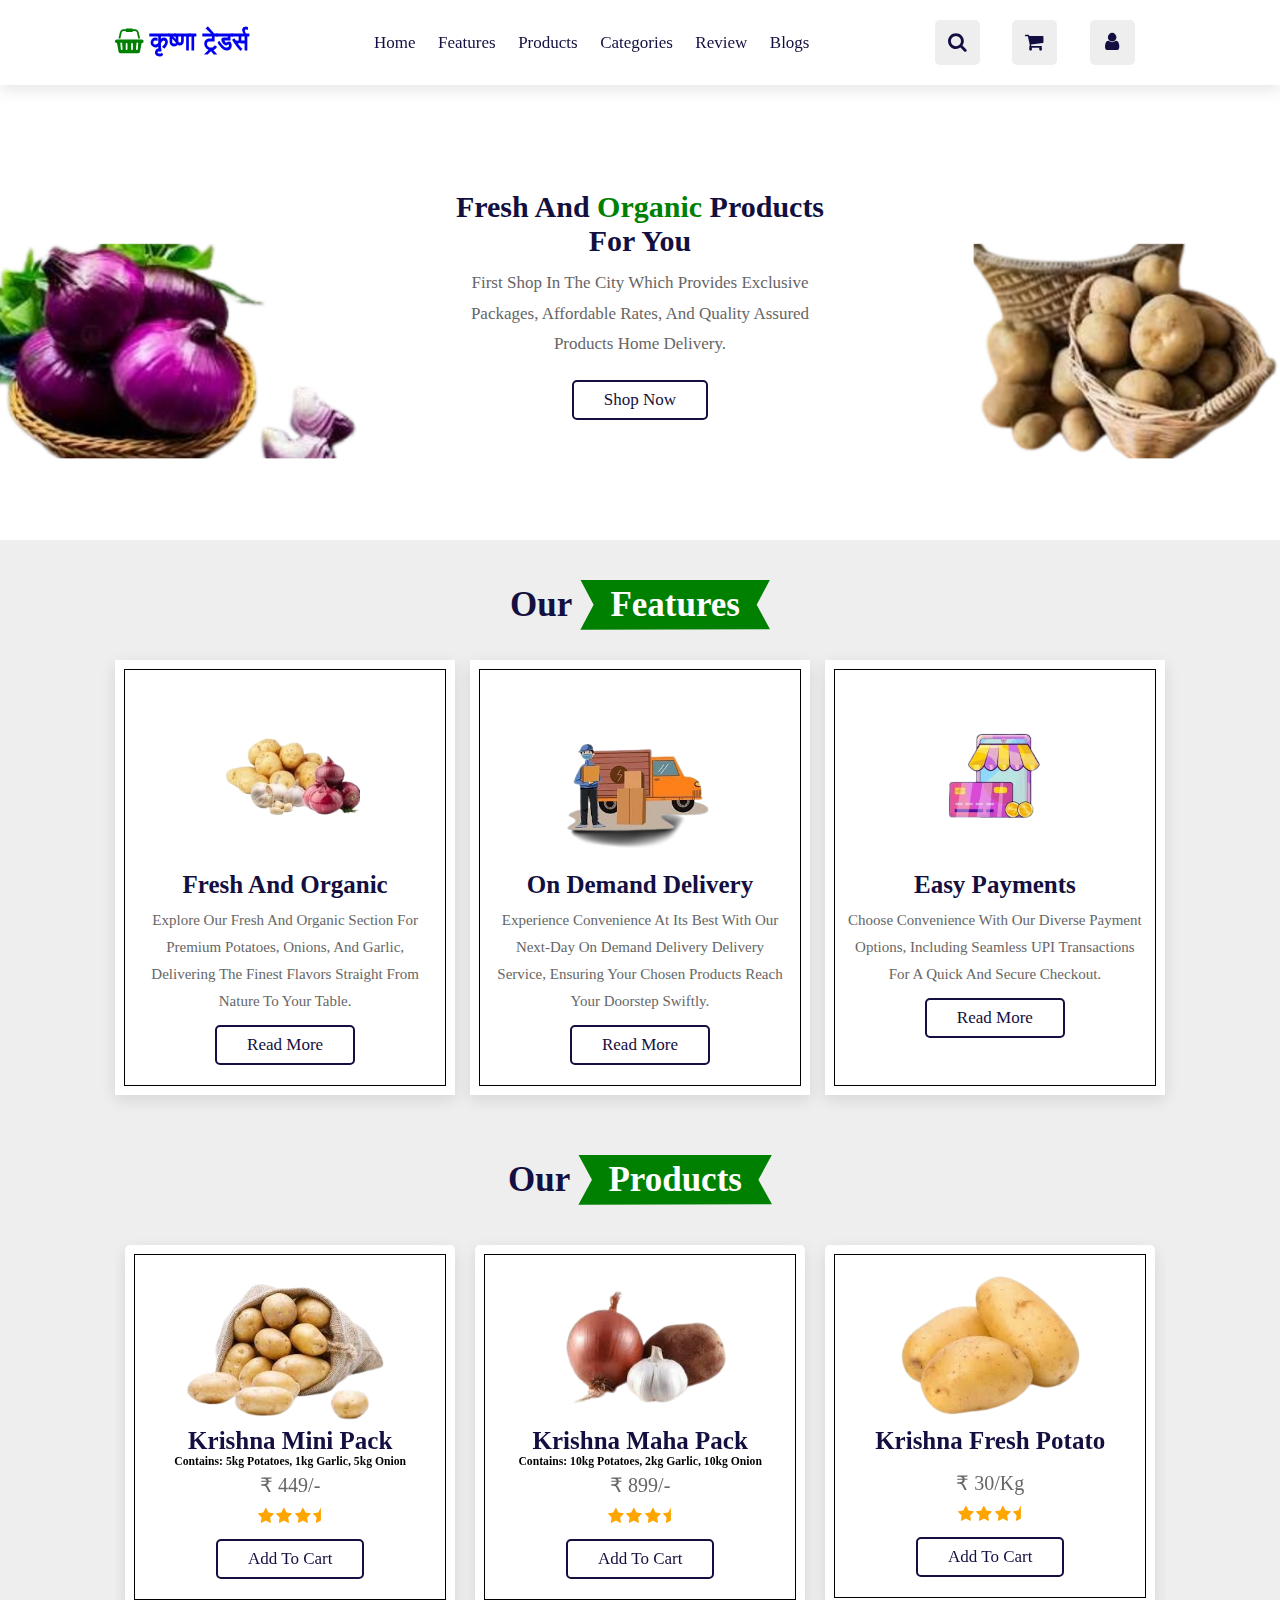
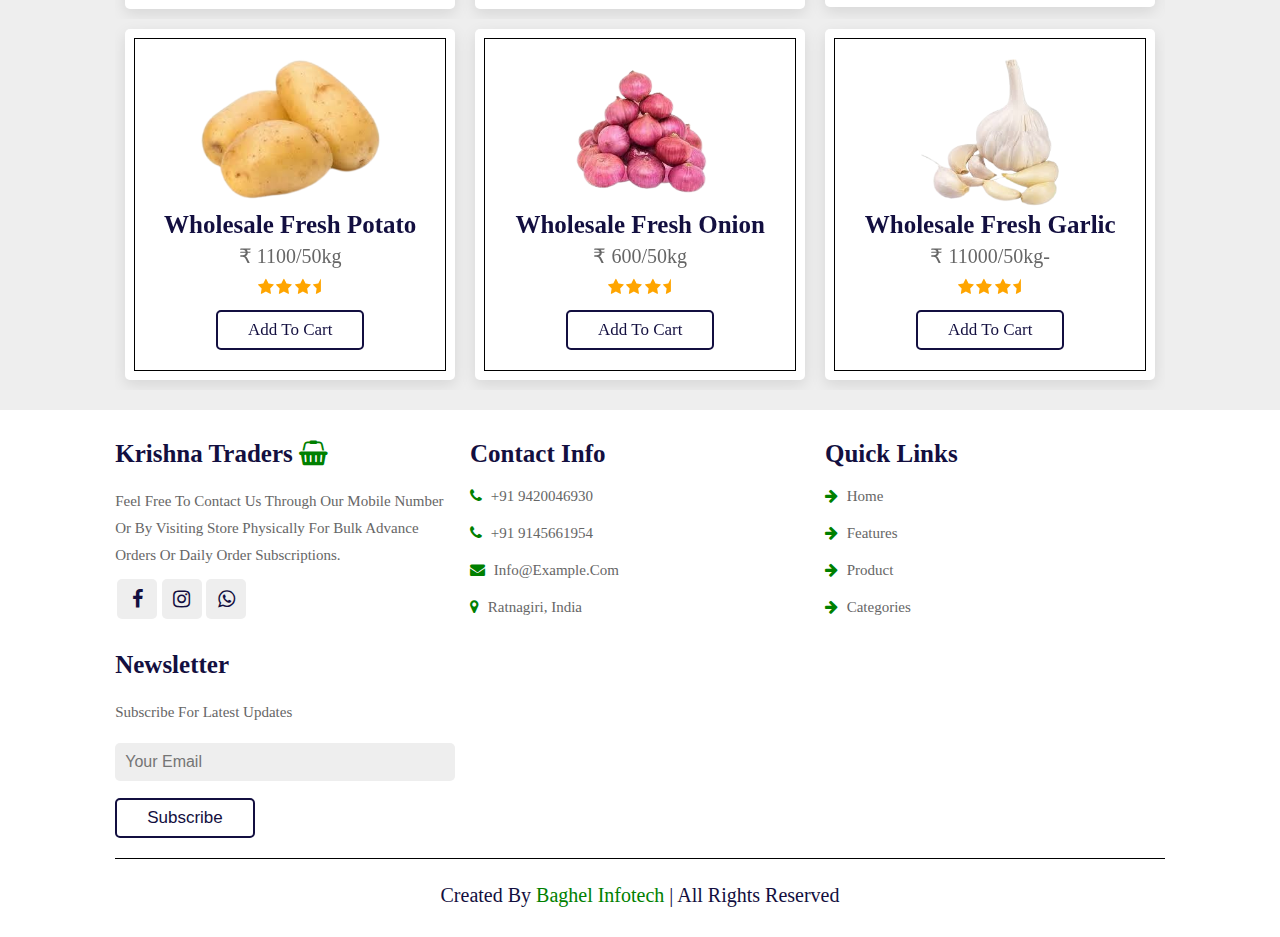
<file: index.html>
<!DOCTYPE html>
<html>
    <head>
        <title>Krishna Traders</title>
        <link rel="icon" type="image/icon" href="image/icon.ico">
        <!--Code for font awesome cdn-->
        <link rel="stylesheet" href="https://cdnjs.cloudflare.com/ajax/libs/font-awesome/4.7.0/css/font-awesome.min.css"> 
        <!--Code for font awesome cdn-->
        <!--Code for linking css  file-->
        <link rel="stylesheet" href="css/style.css">
        <!--Code for linking css  file-->

        <link rel="stylesheet" href="https://cdn.jsdelivr.net/npm/swiper@11/swiper-bundle.min.css"/>

        <meta name="viewport" content="width=device-width, initial-scale=1.0">

        </head>
        <body>
<!--header section-->
<header class="header">
    <a href="#" class="logo"><i class="fa fa-shopping-basket"></i> कृष्णा ट्रेडर्स</a>

    <nav class="navbar">
        <a href="#Home">Home</a>
        <a href="#Features">features</a>
        <a href="#Products">products</a>
        <a href="#Categories">Categories</a>
        <a href="#Review">Review</a>
        <a href="#Blogs">Blogs</a>
    </nav>    

    <div class="icons">
        <div class="fa fa-bars" id="menu-btn"></div>
        <div class="fa fa-search" id="search-btn"></div>
        <div class="fa fa-shopping-cart" id="cart-btn"></div>
        <div class="fa fa-user" id="login-btn"></div>
    </div>

    <form class="search-form">
        <input type="search" id="search-box" placeholder="Search Here.....">
        <label for="search-box" class="fa fa-search"></label>
    </form>

    <div class="shopping-cart">
        <div class="box">
            <i class="fa fa-trash"></i>
            <img src="image/cart-img-1.png">
            <div class="content">
                <h3>Logo</h3>
                <span class="price">Rs 100</span>
                <span class="quantity">Qty : 1</span>
            </div>
        </div>
        <div class="box">
            <i class="fa fa-trash"></i>
            <img src="image/cart-img-1.png">
            <div class="content">
                <h3>solo</h3>
                <span class="price">Rs 100</span>
                <span class="quantity">Qty : 1</span>
            </div>
        </div>
        <div class="box">
            <i class="fa fa-trash"></i>
            <img src="image/cart-img-1.png">
            <div class="content">
                <h3>gogo</h3>
                <span class="price">Rs 100</span>
                <span class="quantity">Qty : 1</span>
            </div>
        </div>

    <div class="total">total : RS 300</div>
    <a href="#" class="btn">Checkout</a>
    </div>

    <form action="#" class="login-form">
        <h3>login now</h3>
        <input type="email" placeholder="Your Email" class="box">
        <input type="password" placeholder="Your Password" class="box">

        <p>Forgot Your Password<a href="ft.html"> Click Here</a></p>
        <p>Dont Have An Account<a href="create.html"> Create Now</a></p>

        <input type="submit" value="login now" class="btn">
    </form>
</header>    
<!--header section-->

<!--banner section-->
<div class="home" id="home">
    <section class="content">
        <h3>Fresh And <span>Organic</span> Products For You</h3>
        <p>First Shop In The City Which Provides Exclusive Packages, Affordable Rates, And Quality Assured Products Home Delivery.</p>
        
        <a href="#" class="btn">Shop Now</a>
    </section>
</div>
<!--banner section-->


<!--our features section-->
<section class="features" id="features">
    <h1 class="heading">Our <span>Features</span></h1>

    <div class="box-container">
        <div class="box">
            <img src="image/maha.png">
            <h3>Fresh And Organic</h3>
            <p>Explore our fresh and organic section for premium potatoes, onions, and garlic, delivering the finest flavors straight from nature to your table.</p>
            <a href="#" class="btn">read more</a>
        </div>
        <div class="box">
            <img src="image/fresh2.png">
            <h3>On Demand Delivery</h3>
            <p>Experience convenience at its best with our next-day on demand delivery delivery service, ensuring your chosen products reach your doorstep swiftly.</p>
            <a href="#" class="btn">read more</a>
        </div>
        <div class="box">
            <img src="image/fresh3.png">
            <h3>Easy Payments</h3>
            <p>Choose convenience with our diverse payment options, including seamless UPI transactions for a quick and secure checkout.</p>
            <a href="#" class="btn">read more</a>
        </div>
    </div>

</section>
<!--our features section-->

<!--our product section-->
<section class="products" id="products">
    <h1 class="heading"> Our <span>Products</span></h1>
    <div class="swiper product-slider">
        <div class="swiper-wrapper">
            <div class="swiper-slide box">
                <img src="image/mini1.png">
                <h1>krishna mini pack</h1>
                <h3>contains: 5kg potatoes, 1kg garlic, 5kg onion</h3>
                <div class="price">₹ 449/-</div>
                <div class="stars">
                    <i class="fa fa-star"></i>
                    <i class="fa fa-star"></i>
                    <i class="fa fa-star"></i>
                    <i class="fa fa-star-half"></i>
                </div>
                <a href="#" class="btn">add to cart</a>
            </div>

            <div class="swiper-slide box">
                <img src="image/maha1.png">
                <h1>krishna maha pack</h1>
                <h3>contains: 10kg potatoes, 2kg garlic, 10kg onion</h3>
                <div class="price">₹ 899/-</div>
                <div class="stars">
                    <i class="fa fa-star"></i>
                    <i class="fa fa-star"></i>
                    <i class="fa fa-star"></i>
                    <i class="fa fa-star-half"></i>
                </div>
                <a href="#" class="btn">add to cart</a>
            </div>

            <div class="swiper-slide box">
                <img src="image/pot.png">
                <h1>krishna fresh potato</h1><br>
                <div class="price">₹ 30/kg</div>
                <div class="stars">
                    <i class="fa fa-star"></i>
                    <i class="fa fa-star"></i>
                    <i class="fa fa-star"></i>
                    <i class="fa fa-star-half"></i>
                </div>
                <a href="#" class="btn">add to cart</a>
            </div>

            <div class="swiper-slide box">
                <img src="image/on.png">
                <h1>krishna fresh onion</h1><br>
                <div class="price">₹ 20/kg</div>
                <div class="stars">
                    <i class="fa fa-star"></i>
                    <i class="fa fa-star"></i>
                    <i class="fa fa-star"></i>
                    <i class="fa fa-star-half"></i>
                </div>
                <a href="#" class="btn">add to cart</a>
            </div>

            <div class="swiper-slide box">
                <img src="image/gar.png">
                <h1>krishna fresh Garlic</h1><br>
                <div class="price">₹ 240/kg</div>
                <div class="stars">
                    <i class="fa fa-star"></i>
                    <i class="fa fa-star"></i>
                    <i class="fa fa-star"></i>
                    <i class="fa fa-star-half"></i>
                </div>
                <a href="#" class="btn">add to cart</a>
            </div>
        </div>
    </div>



    <div class="swiper product-slider">
        <div class="swiper-wrapper">
            <div class="swiper-slide box">
                <img src="image/pot.png">
                <h1>wholesale fresh potato</h1>
                <div class="price">₹ 1100/50kg </div>
                <div class="stars">
                    <i class="fa fa-star"></i>
                    <i class="fa fa-star"></i>
                    <i class="fa fa-star"></i>
                    <i class="fa fa-star-half"></i>
                </div>
                <a href="#" class="btn">add to cart</a>
            </div>

            <div class="swiper-slide box">
                <img src="image/on.png">
                <h1>wholesale fresh onion</h1>
                <div class="price">₹ 600/50kg</div>
                <div class="stars">
                    <i class="fa fa-star"></i>
                    <i class="fa fa-star"></i>
                    <i class="fa fa-star"></i>
                    <i class="fa fa-star-half"></i>
                </div>
                <a href="#" class="btn">add to cart</a>
            </div>

            <div class="swiper-slide box">
                <img src="image/gar.png">
                <h1>wholesale fresh Garlic</h1>
                <div class="price">₹ 11000/50kg-</div>
                <div class="stars">
                    <i class="fa fa-star"></i>
                    <i class="fa fa-star"></i>
                    <i class="fa fa-star"></i>
                    <i class="fa fa-star-half"></i>
                </div>
                <a href="#" class="btn">add to cart</a>
            </div>
        </div>
    </div>
</section>
<!--our product section-->

<!--our footer section-->
<section class="footer">
    <div class="box-container">
        <div class="box">
            <h3> Krishna Traders <i class="fa fa-shopping-basket"></i></h3>
            <p> Feel free to contact us through our mobile number or by visiting store physically for bulk advance orders or daily order subscriptions.</p>
            <div class="share">
                <a href="#" class="fa fa-facebook"></a>
                <a href="#" class="fa fa-instagram"></a>
                <a href="#" class="fa fa-whatsapp"></a>
            </div>
        </div>

        <div class="box">
            <h3> Contact Info </h3>
            <a href="#" class="links"><i class="fa fa-phone"></i> +91 9420046930</a>
            <a href="#" class="links"><i class="fa fa-phone"></i> +91 9145661954</a>
            <a href="#" class="links"><i class="fa fa-envelope"></i> info@example.com</a>
            <a href="#" class="links"><i class="fa fa-map-marker"></i> Ratnagiri, India</a>
        </div>
        <div class="box">
            <h3> Quick Links </h3>
            <a href="#" class="links"><i class="fa fa-arrow-right"></i> Home</a>
            <a href="#" class="links"><i class="fa fa-arrow-right"></i> Features</a>
            <a href="#" class="links"><i class="fa fa-arrow-right"></i> Product</a>
            <a href="#" class="links"><i class="fa fa-arrow-right"></i> Categories</a>
        </div>
        <div class="box">
            <h3> Newsletter </h3>
            <p>subscribe for latest updates</p>
            <input type="email" placeholder="Your Email" class="email">
            <input type="submit" value="Subscribe" class="btn">
        </div>


    </div>   
    <div class="credit">Created by<span> baghel infotech</span> | all rights reserved</div>     
</section>

<!--our footer section-->




<script src="https://cdn.jsdelivr.net/npm/swiper@11/swiper-bundle.min.js"></script>

           <script src="js/script.js"></script> 
        </body>
</html>
</file>
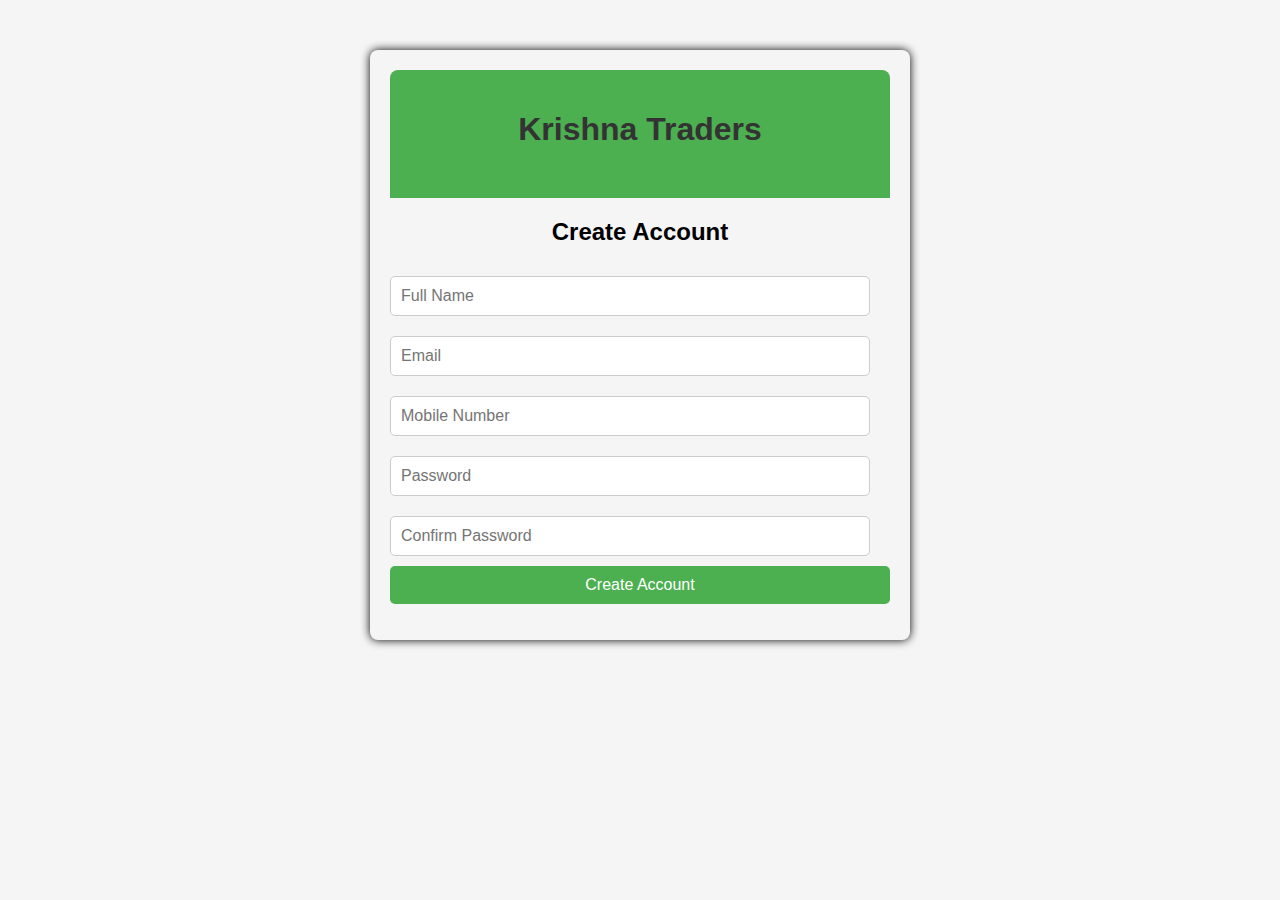
<file: create.html>
<html>
<head>
<meta charset="UTF-8">
<meta name="viewport" content="width=device-width, initial-scale=1.0">
<title>Create Account - Krishna Traders</title>
<style>
  body {
    font-family: Arial, sans-serif;
    margin: 0;
    padding: 0;
    background-color: #f5f5f5;
  }

  .container {
    max-width: 500px;
    margin: 50px auto;
    padding: 20px;
    background-color: whitesmoke;
    border-radius: 8px;
    box-shadow: 0 0 10px rgba(0, 0, 0, 1);
  }

  h1 {
    text-align: center;
    margin-bottom: 30px;
    color: #333;
  }

  input[type="text"],
  input[type="email"],
  input[type="tel"],
  input[type="password"] {
    width: calc(100% - 20px);
    padding: 10px;
    margin: 10px 0;
    border: 1px solid #ccc;
    border-radius: 5px;
    box-sizing: border-box;
    font-size: 16px;
  }

  input[type="submit"] {
    width: 100%;
    padding: 10px;
    border: none;
    border-radius: 5px;
    background-color: #4caf50;
    color: #fff;
    font-size: 16px;
    cursor: pointer;
  }

  input[type="submit"]:hover {
    background-color: #45a049;
  }

  .header {
    background-color: #4caf50;
    padding: 20px;
    color: #fff;
    text-align: center;
    border-top-left-radius: 8px;
    border-top-right-radius: 8px;
  }

  .header:hover {
    background-color: #666;
  }
</style>
</head>
<body>
<div class="container">
  <div class="header">
    <h1>Krishna Traders</h1>
  </div>
  <center><h2>Create Account</h2></center>
  <form action="#">
    <input type="text" name="fullname" placeholder="Full Name" required>
    <input type="email" name="email" placeholder="Email" required>
    <input type="tel" name="mobile" placeholder="Mobile Number" required>
    <input type="password" name="password" placeholder="Password" required>
    <input type="password" name="confirm_password" placeholder="Confirm Password" required>
    <input type="submit" value="Create Account">
  </form>
</div>
</body>
</html>
</file>
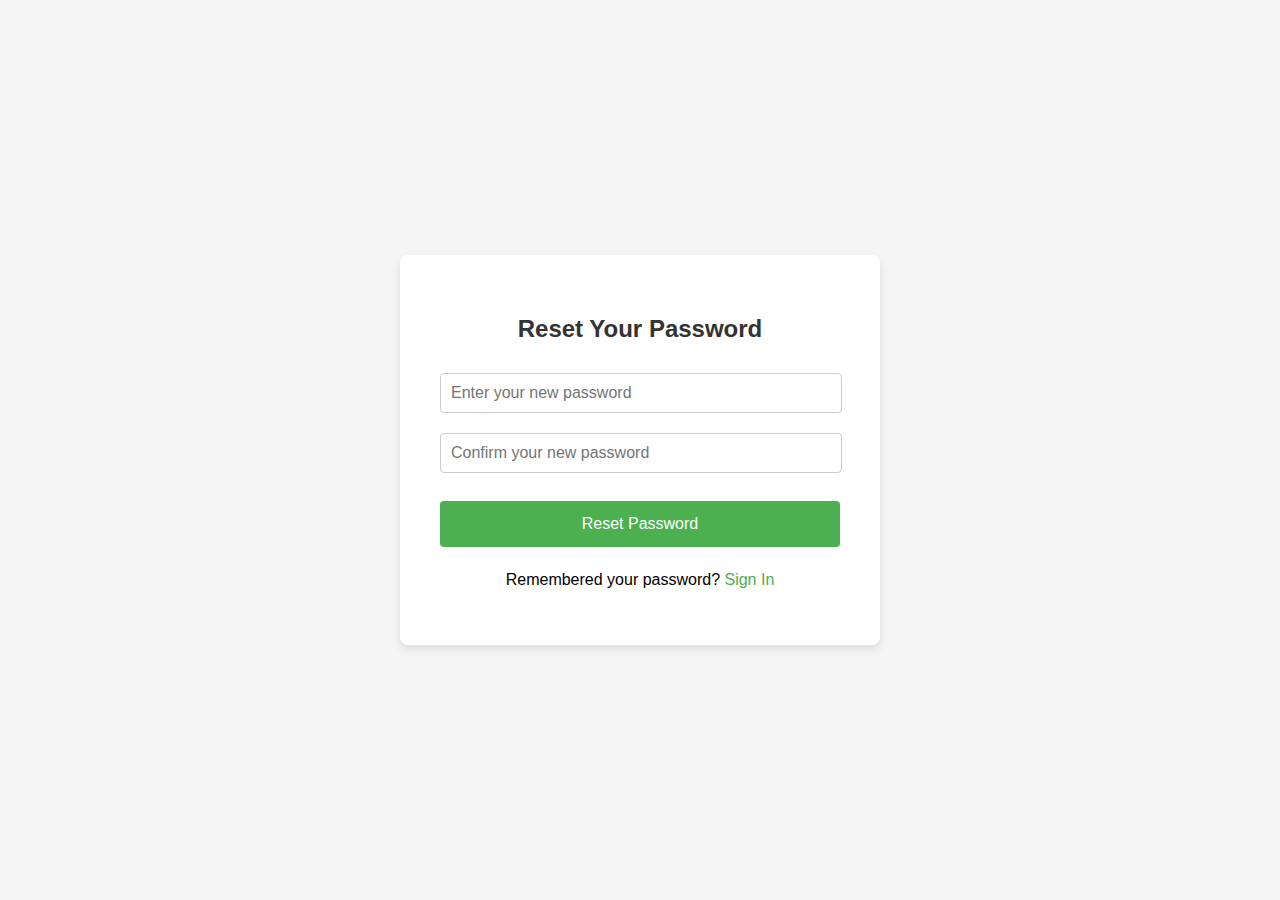
<file: ft.html>
<!DOCTYPE html>
<html lang="en">
<head>
  <meta charset="UTF-8">
  <meta name="viewport" content="width=device-width, initial-scale=1.0">
  <title>Reset Password</title>
  <style>
    body {
      font-family: Arial, sans-serif;
      background-color: #f5f5f5;
      margin: 0;
      padding: 0;
      display: flex;
      justify-content: center;
      align-items: center;
      height: 100vh;
    }

    .reset-password-container {
      background-color: #ffffff;
      padding: 40px;
      border-radius: 8px;
      box-shadow: 0px 4px 10px rgba(0, 0, 0, 0.1);
      max-width: 400px;
      width: 100%;
      text-align: center;
    }

    h2 {
      margin-bottom: 30px;
      color: #333333;
    }

    input[type="password"] {
      width: calc(100% - 20px);
      padding: 10px;
      margin-bottom: 20px;
      border: 1px solid #cccccc;
      border-radius: 4px;
      font-size: 16px;
    }

    input[type="submit"] {
      background-color: #4CAF50;
      color: white;
      padding: 14px 20px;
      margin: 8px 0;
      border: none;
      border-radius: 4px;
      cursor: pointer;
      width: 100%;
      font-size: 16px;
    }

    input[type="submit"]:hover {
      background-color: #45a049;
    }

    a {
      text-decoration: none;
      color: #4CAF50;
    }

    a:hover {
      color: #45a049;
    }
  </style>
</head>
<body>
  <div class="reset-password-container">
    <h2>Reset Your Password</h2>
    <form action="#" method="post">
      <input type="password" name="new_password" placeholder="Enter your new password" required><br>
      <input type="password" name="confirm_password" placeholder="Confirm your new password" required><br>
      <input type="submit" value="Reset Password">
    </form>
    <p>Remembered your password? <a href="index.html">Sign In</a></p>
  </div>
</body>
</html>
</file>
<file: css/style.css>
@import url('https://fonts.googleapis.com/css2?family=Poppins:ital,wght@0,100;0,200;0,300;0,400;0,500;0,600;0,700;0,800;0,900;1,100;1,200;1,300;1,400;1,500;1,600;1,700;1,800;1,900&display=swap');

:root
{
    --green: green;
    --black: #130f40;
    --light-color: #666;
    --box-shadow: 0 .5rem 1.5rem rgba(0,0,0,.1);
    --border: 2rem solid rgba(0,0,0.1);
    --border: .1rem solid rgba(0,0,0.1);
}

*
{
    .poppins-thin {
        font-family: "Poppins", sans-serif;
        font-weight: 100;
        font-style: normal;
      }
      
      .poppins-extralight {
        font-family: "Poppins", sans-serif;
        font-weight: 200;
        font-style: normal;
      }
      
      .poppins-light {
        font-family: "Poppins", sans-serif;
        font-weight: 300;
        font-style: normal;
      }
      
      .poppins-regular {
        font-family: "Poppins", sans-serif;
        font-weight: 400;
        font-style: normal;
      }
      
      .poppins-medium {
        font-family: "Poppins", sans-serif;
        font-weight: 500;
        font-style: normal;
      }
      
      .poppins-semibold {
        font-family: "Poppins", sans-serif;
        font-weight: 600;
        font-style: normal;
      }
      
      .poppins-bold {
        font-family: "Poppins", sans-serif;
        font-weight: 700;
        font-style: normal;
      }
      
      .poppins-extrabold {
        font-family: "Poppins", sans-serif;
        font-weight: 800;
        font-style: normal;
      }
      
      .poppins-black {
        font-family: "Poppins", sans-serif;
        font-weight: 900;
        font-style: normal;
      }
      
      .poppins-thin-italic {
        font-family: "Poppins", sans-serif;
        font-weight: 100;
        font-style: italic;
      }
      
      .poppins-extralight-italic {
        font-family: "Poppins", sans-serif;
        font-weight: 200;
        font-style: italic;
      }
      
      .poppins-light-italic {
        font-family: "Poppins", sans-serif;
        font-weight: 300;
        font-style: italic;
      }
      
      .poppins-regular-italic {
        font-family: "Poppins", sans-serif;
        font-weight: 400;
        font-style: italic;
      }
      
      .poppins-medium-italic {
        font-family: "Poppins", sans-serif;
        font-weight: 500;
        font-style: italic;
      }
      
      .poppins-semibold-italic {
        font-family: "Poppins", sans-serif;
        font-weight: 600;
        font-style: italic;
      }
      
      .poppins-bold-italic {
        font-family: "Poppins", sans-serif;
        font-weight: 700;
        font-style: italic;
      }
      
      .poppins-extrabold-italic {
        font-family: "Poppins", sans-serif;
        font-weight: 800;
        font-style: italic;
      }
      
      .poppins-black-italic {
        font-family: "Poppins", sans-serif;
        font-weight: 900;
        font-style: italic;
      }
      margin: 0;
      padding: 0;
      box-sizing: border-box;
      outline: none;
      border: none;
      text-decoration: none; 
      text-transform: capitalize;
      transition: all .2s linear;
}

html
{
    font-size: 62.5%;
    overflow-x: hidden;
    scroll-behavior: smooth;
    scroll-padding-top:7rem;
}
body
{
    background: #eee;
}

/*css code for banner*/
section
{
  padding: 2rem 9%;
}

.heading
{
  text-align: center;
  padding: 2rem 0;
  padding-bottom: 3rem;
  font-size: 3.5rem;
  color: var(--black);
}

.heading span
{
  background: var(--green);
  color: #fff;
  display: inline-block;
  padding: .5rem 3rem;
  clip-path: polygon(100% 0, 93% 50%, 100% 99%, 0% 100%, 7% 50%, 0% 0%);
}

.btn
{
  border: .2rem solid var(--black);
  margin-top: 1rem;
  display: inline-block;
  padding: .8rem 3rem;
  font-size: 1.7rem;
  border-radius: .5rem;
  color: var(--black);
  cursor: pointer;
  background: none;
}

.btn:hover
{
  background: var(--green);
  color: #fff;
}

.header
{
    border: 0px solid;
    position: fixed;
    top: 0;
    left: 0;
    right: 0;
    z-index: 1000;
    display: flex;
    align-items: center;
    justify-content: space-between;
    padding: 2rem 9%;
    background: #fff;
    box-shadow: var(--box-shadow);
}

.header .logo
{
    font-size: 2.5rem;
    font-weight: bolder;
}

.header .logo i
{
    color: var(--green);
}

.header .navbar a
{
    font-size: 1.7rem;
    margin: 0 1rem;
    color: var(--black);
}

.header .navbar a:hover
{
    color: var(--green);
}

.header .icons div
{
    border: 0px solid;
    height: 4.5rem;
    width: 4.5rem;
    line-height: 4.5rem;
    border-radius: .5rem;
    background: #eee;
    color: var(--black);
    font-size: 2rem;
    margin-right: 3rem;
    text-align: center;
    cursor: pointer;
}

.header .icons div:hover
{
    background: var(--green);
    color: white;
}

#menu-btn
{
    display: none;
}

.header .navbar.active
{
  right: 2rem;
  transition: .4s linear;
}

.header .search-form
{
    position: absolute;
    top: 110%;
    right: -110%;
    width: 50rem;
    height: 5rem;
    background: #fff;
    border-radius: .5rem;
    overflow: hidden;
    display: flex;
    align-items: center;
    box-shadow: var(--box-shadow);
}  

.header .search-form.active
{
    right: 2rem;
    transition: .4s linear;
}

.header .search-form input
{
    height: 100%;
    width: 100%;
    background: none;
    text-transform: none;
    font-size: 1.6rem;
    color: var(--black);
    padding: 0 1.5rem;
}

.header .search-form label
{
    font-size: 2.2rem;
    padding-right: 1.5rem;
    color: var(--black);
    cursor: pointer;
}

.header .search-form label:hover
{
    color: var(--green);
}

.header .shopping-cart
{
  position:absolute;
  top: 110%;
  right: -110%;
  padding: 1rem;
  border-radius: .5rem;
  box-shadow: var(--box-shadow);
  width: 35rem;
  background: #fff;
}


.header .shopping-cart.active
{
  right: 2rem;
  transition: .4s linear;
}

.header .shopping-cart .box
{
  display: flex;
  align-items: center;
  gap: 1rem;
  position: relative;
  margin: 1rem 0;
}

.header .shopping-cart .box img
{
  height: 10rem;
}

.header .shopping-cart .box .fa-trash
{
  font-size: 2rem;
  position: absolute;
  top: 50%;
  right: 2rem;
  cursor: pointer;
  color: var(--light-color);
  transform: translateY(-50%);
}

.header .shopping-cart .box .fa-trash:hover
{
  color: var(--green);
}

.header .shopping-cart .box .content h3
{
  color: var(--black);
  font-size: 1.7rem;
  padding-bottom: 1rem;
}

.header .shopping-cart .box .content span
{
  color: var(--light-color);
  font-size: 1.6rem;
}

.header .shopping-cart .box .content .quantity
{
  padding-left: 1rem;
}

.header .shopping-cart .total
{
  font-size: 2.5rem;
  padding: 1rem 0;
  text-align: center;
  color: var(--black);
}

.header .shopping-cart .btn
{
  display: block;
  text-align: center;
  margin: 1rem 0;
}

.header .login-form
{
  border: 0px solid;
  position: absolute;
  width: 35rem;
  top: 110%;
  right: -110%;
  box-shadow: var(--box-shadow);
  padding: 2rem;
  border-radius: .5rem;
  background: #fff;
  text-align: center;
}

.header .login-form.active
{
  right: 2rem;
  transition: .4s linear;
}

.header .login-form h3
{
  font-size: 2.5rem;
  text-transform: uppercase;
  color: var(--black);
}

.header .login-form .box
{
  width: 100%;
  border: 0px solid;
  margin: .7rem 0;
  background: #eee;
  border-radius: .5rem;
  padding: 1rem;
  font-size: 1.6rem;
  color: var(--black);
  text-transform: none;
}

.header .login-form p
{
  font-size: 1.4rem;
  padding: .5rem 0;
  color: var(--light-color);
}

.header .login-form p a
{
  color: var(--green);
  text-decoration: underline;
}

.home
{
  border: 0px solid;
  display: flex;
  justify-content: center;
  background: url(../image/banner.jpg) no-repeat;
  background-position: center;
  background-size: cover;
  padding-top: 17rem;
  padding-bottom: 10rem;
}

.home .content
{
  border: 0px solid;
  text-align: center;
  width: 60rem;
}

.home .content h3
{
  color: var(--black);
  font-size: 3rem;
}

.home .content h3 span
{
  color: var(--green);
}

.home .content p
{
  color: var(--light-color);
  font-size: 1.7rem;
  padding: 1rem 0;
  line-height: 1.8;
}


/*features*/
.features .box-container
{
  border: 0px solid;
  display: grid;
  grid-template-columns: repeat(auto-fit, minmax(30rem, 1fr));
  gap: 1.5rem;
}
.features .box-container .box
{
  padding: 3rem 2rem;
  background: #fff;
  outline: var(--border);
  outline-offset: -1rem;
  text-align: center;
  box-shadow: var(--box-shadow);
}

.features .box-container .box:hover
{
  box-shadow: 1px 1px 10px 4px var(--green);
}

.features .box-container .box img
{
  margin: 1rem 0;
  height: 15rem;
}

.features .box-container .box h3
{
  font-size: 2.5rem;
  line-height: 1.8;
  color: var(--black);
}

.features .box-container .box p
{
  font-size: 1.5rem;
  line-height: 1.8;
  color: var(--light-color);
  padding-bottom: 1rem 0;
}

/*features*/

/*products*/
.products .product-slider
{
  padding: 1rem;
}

.products .product-slider:first-child
{
 margin-bottom: 2rem;
}

.products .product-slider .box
{
  background: #fff;
  border-radius: .5rem;
  text-align: center;
  padding: 3rem 2rem;
  outline-offset: -1rem;
  outline: var(--border);
  box-shadow: var(--box-shadow);
  transition: .2s linear;
}
.products .product-slider .box:hover
{
  box-shadow: 1px 1px 10px 4px var(--green);
}
.products .product-slider .box img
{
  height: 15rem;
}
.products .product-slider .box h1
{
  font-size: 2.5rem;
  color: var(--black);
}

.products .product-slider .box .price
{
  font-size: 2rem;
  color: var(--light-color);
  padding: .5rem 0;
}

.products .product-slider .box .stars i
{
  font-size: 1.7rem;
  color: orange;
  padding: .5rem 0;
}


/*products*/

/*footer css*/
.footer
{
  background: #fff;
}
.footer .box-container
{
  border: 0px solid;
  display: grid;
  grid-template-columns: repeat(auto-fit, minmax(26rem, 1fr));
  gap:1.5rem;
}

.footer .box-container .box h3
{
  font-size: 2.5rem;
  color: var(--black);
  padding: 1rem 0;
}

.footer .box-container .box h3 i
{
  color: var(--green);
}

.footer .box-container .box .links 
{
  display: block;
  font-size: 1.5rem;
  color: var(--light-color);
  padding: 1rem 0;
}

.footer .box-container .box .links i
{
  color: var(--green);
  padding-right: .5rem;
}

.footer .box-container .box .links:hover i
{
  padding-right: 2rem;
}

.footer .box-container .box p
{
  line-height: 1.8;
  font-size: 1.5rem;
  color: var(--light-color);
  padding: 1rem 0;
}

.footer .box-container .box .share a
{
  height: 4rem;
  width: 4rem;
  line-height: 4rem;
  border-radius: .5rem;
  font-size: 2rem;
  color: var(--black);
  margin-left: .2rem;
  background: #eee;
  text-align: center;
}

.footer .box-container .box .share a:hover
{
  background: var(--green);
  color: #fff;
}

.footer .box-container .box .email
{
  width: 100%;
  margin: .7rem 0;
  padding: 1rem;
  border-radius: .5rem;
  background: #eee;
  font-size: 1.6rem;
  color: var(--black);
  text-transform: none;
}

.footer .credit
{
  text-align: center;
  margin-top: 2rem;
  padding: 1rem;
  padding-top: 2.5rem;
  font-size: 2rem;
  color: var(--black);
  border-top: var(--border);
}
.footer .credit span
{
  color: var(--green);
}
/*footer css*/


/*media queires*/
@media (max-width: 991px)
{
  html
  {
      font-size: 55%;
  }
  .header
  {
    padding: 2rem;
  }
  section
  {
    padding: 2rem;
  }
}
@media (max-width: 768px)
{
  #menu-btn
{
    display: inline-block;
}
  .header .search-form
  {
    width: 90%;
  }

  .header .navbar
  {
    position: absolute;
    top: 110%;
    right: -110%;
    width: 30rem;
    box-shadow: var(--box-shadow);
    border-radius: .5rem;
    background: #fff;
  }

  .header .navbar a
  {
    font-size: 2rem;
    margin: 2rem 2.5rem;
    display: block;
  }

}

@media (max-width: 450px)
{
  html
  {
      font-size: 50%; 
  }
  .heading
  {
    font-size: 2.5rem;
  }
  .footer
  {
    text-align: center;
  }
}
</file>
